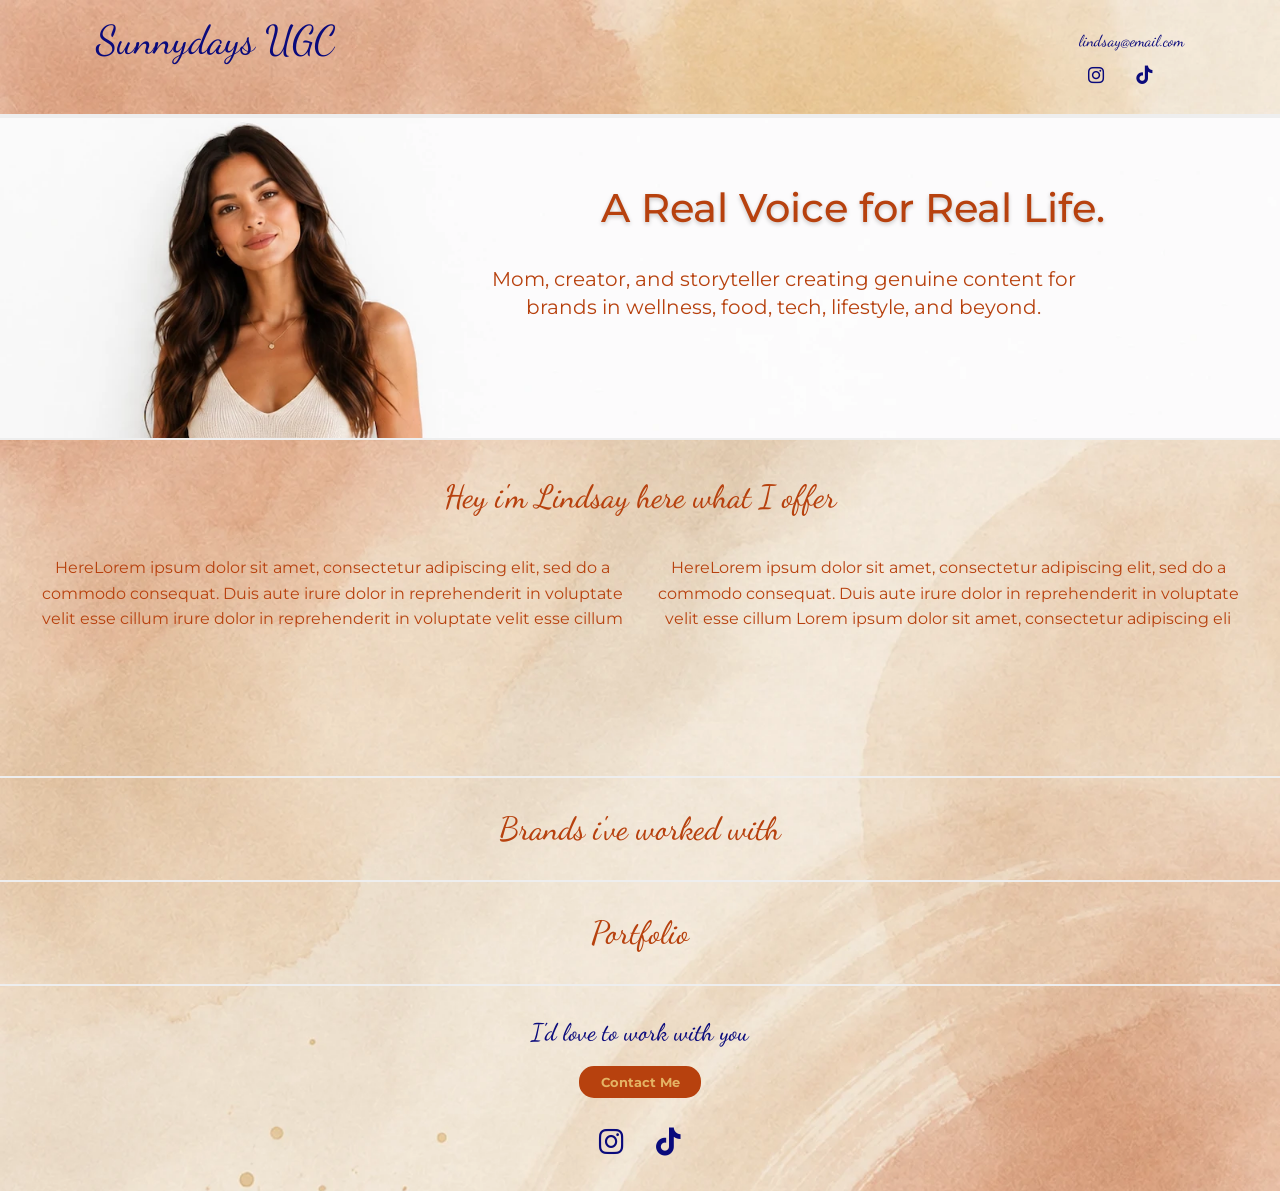
<file: public/index.html>
<!DOCTYPE html>
<html lang="en">
      <head>
            <link rel="stylesheet" href="styles.css">
            <meta charset="utf-8">
            <meta name="viewport" content="width=device-width initial-scale=1">

            <link rel="stylesheet" href="https://cdnjs.cloudflare.com/ajax/libs/font-awesome/6.7.2/css/all.min.css">

            <link rel="preconnect" href="https://fonts.googleapis.com">
            <link rel="preconnect" href="https://fonts.gstatic.com" crossorigin>
            <link href="https://fonts.googleapis.com/css2?family=Dancing+Script:wght@400..700&family=Montserrat:ital,wght@0,100..900;1,100..900&family=Playfair+Display:ital,wght@0,400..900;1,400..900&display=swap" rel="stylesheet">

            <title>Sunnydays UGC</title>
      </head>


      <body class="home-body">

            <main>


                  <header>

                              <nav class="nav-bar nav-bar-home">

                                    <ul class="list nav-list-links">
                                          <li class="nav-list-mains">
                                                      <a class="logo link nav-link-home" href="index.html">Sunnydays UGC</a>
                                          </li>
                                          <li class="list nav-list-mains nav-contact">
                                                      lindsay@email.com
                                          </li>
                                    </ul>

                                    <ul class="list nav-list-socials">

                                          <li class="nav-list-socials-item">
                                                      <a class="link nav-link-social">
                                                            <i class="fa-brands fa-instagram"></i>
                                                      </a>
                                          </li>

                                          <li class="nav-list-socials-item">
                                                      <a class="link nav-link-social">
                                                            <i class="fa-brands fa-tiktok"></i>
                                                      </a>
                                          </li>

                                    </ul>

                                    
                              </nav>

                  </header>

                  <hr />

                  <section class="hero-section">

                              <img class="hero-img" src="../images/Placeholder-hero-image-mobile.webp">
                              <div class="hero-section-text-container">
                                    <h1>A Real Voice for Real Life. </h1>
                                    <p class="hero-text">Mom, creator, and storyteller creating genuine content for brands in wellness, food, tech, lifestyle, and beyond.</p>
                              </div>

                  </section>

                  <hr />

                  <section class="about-section">
<!--This section may be a <ul> instead of 2 paragraphs -->
                              <h2 class="about-section-h2">Hey i'm Lindsay here what I offer</h2>
                              <p class="about-section-pl">HereLorem ipsum dolor sit amet, consectetur adipiscing elit, sed do a commodo consequat. Duis aute irure dolor in reprehenderit in voluptate velit esse cillum  irure dolor in reprehenderit in voluptate velit esse cillum </p>
                              <p class="about-section-pr">HereLorem ipsum dolor sit amet, consectetur adipiscing elit, sed do a commodo consequat. Duis aute irure dolor in reprehenderit in voluptate velit esse cillum  Lorem ipsum dolor sit amet, consectetur adipiscing eli</p>

                  </section>

                  <hr />

                  <section class="brands-section">

                              <h2>Brands i've worked with</h2>
                              <div class="brands-img-grid">
                                    <img>
                                    <img>
                                    <img>
                                    <img>
                                    <img>
                                    <img>
                              </div>


                  </section>

                  <hr />

                  <section class="portfolio-section">
                              <h2>Portfolio</h2>
                              
                              <ul class="list portfolio-video-grid">

                                    <li class="portfolio-video-card">   
                                          <!-- Paste the official Instagram embed here -->
                                    </li>

                                    <li class="portfolio-video-card">   
                                          <!-- Paste the official Instagram embed here -->
                                    </li>

                                    <li class="portfolio-video-card">   
                                          <!-- Paste the official Instagram embed here -->
                                    </li>

                                    <li class="portfolio-video-card">   
                                          <!-- Paste the official Instagram embed here -->
                                    </li>

                                    <li class="portfolio-video-card">   
                                          <!-- Paste the official Instagram embed here -->
                                    </li>

                                    <li class="portfolio-video-card">   
                                          <!-- Paste the official Instagram embed here -->
                                    </li>
                              </ul>


                  </section>

                  <hr />

                  <footer>

                              <h2 class="footer-h2">I'd love to work with you</h2>

                              <a class="link btn btn-footer-link" href="contact.html">Contact Me</a>

                              <ul class="list footer-socials">
                                    
                                    <li class="footer-socials-item">
                                          <a class="link footer-link-social" href="https://instagram.com" target="_blank" rel="noopener noreferrer">
                                                      <i class="fa-brands fa-instagram"></i>
                                          </a>
                                    </li>

                                    <li class="footer-socials-item">
                                          <a class="link footer-link-social">
                                                      <i class="fa-brands fa-tiktok"></i>
                                          </a>
                                    </li>

                              </ul>

                  </footer>

            </main>

      </body>
</html>
</file>
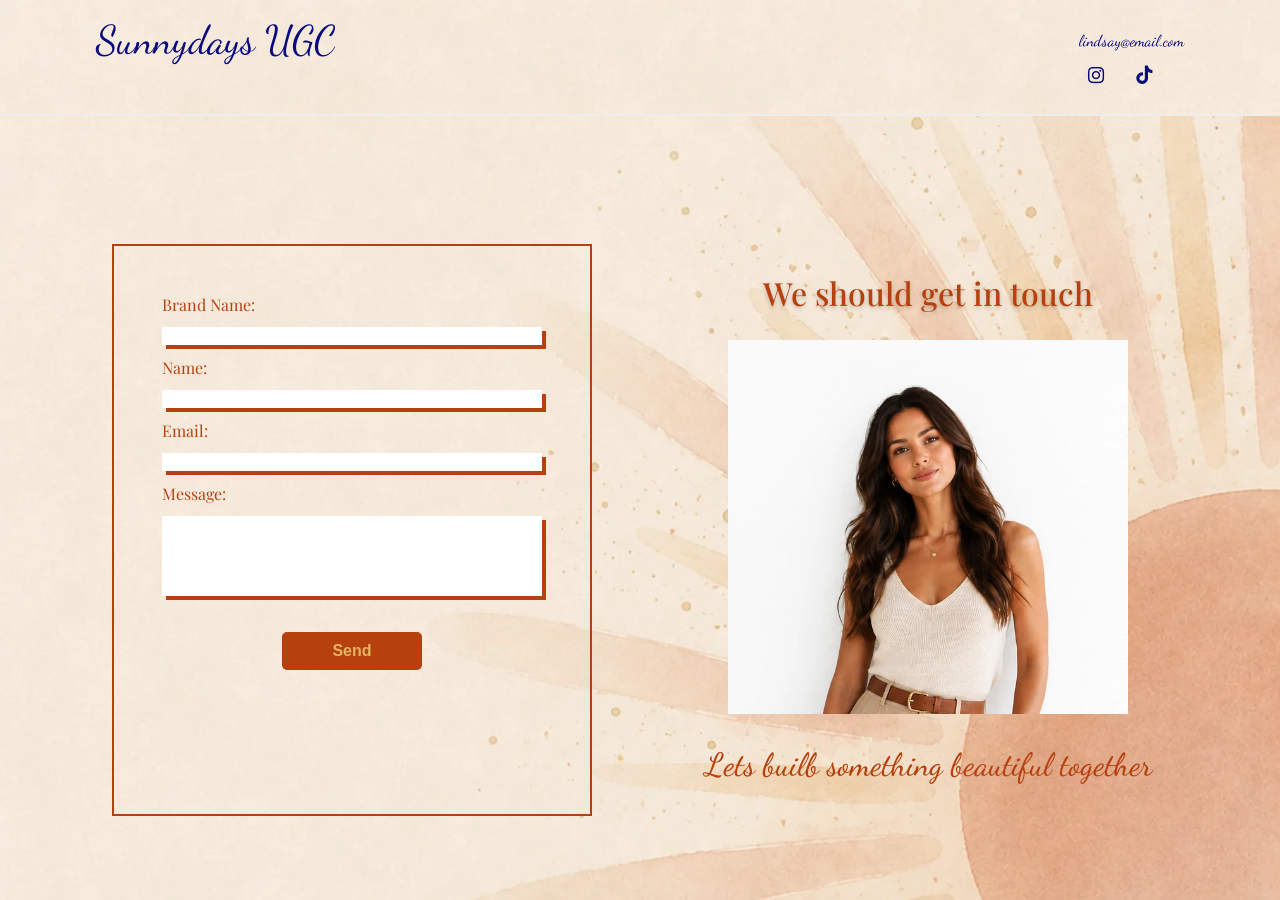
<file: public/contact.html>
<!DOCTYPE html>
<html lang="en">
      <head>
            <link rel="stylesheet" href="styles.css">
            <meta charset="utf-8">
            <meta name="viewport" content="width=device-width initial-scale=1">

            <link rel="stylesheet" href="https://cdnjs.cloudflare.com/ajax/libs/font-awesome/6.7.2/css/all.min.css">

            <link rel="preconnect" href="https://fonts.googleapis.com">
            <link rel="preconnect" href="https://fonts.gstatic.com" crossorigin>
            <link href="https://fonts.googleapis.com/css2?family=Dancing+Script:wght@400..700&family=Montserrat:ital,wght@0,100..900;1,100..900&family=Playfair+Display:ital,wght@0,400..900;1,400..900&display=swap" rel="stylesheet">

            <title>Sunnydays UGC Contact</title>
      </head>


      <body class="contact-body">

            <main>


                  <header>

                              <nav class="nav-bar nav-bar-contact">

                                    <ul class="list nav-list-links">
                                          <li class="nav-list-mains">
                                                      <a class="logo link nav-link-home" href="index.html">Sunnydays UGC</a>
                                          </li>
                                          <li class="list nav-list-mains nav-contact">
                                                      lindsay@email.com
                                          </li>
                                    </ul>

                                    <ul class="list nav-list-socials">

                                          <li class="nav-list-socials-item">
                                                      <a class="link nav-link-social">
                                                            <i class="fa-brands fa-instagram"></i>
                                                      </a>
                                          </li>

                                          <li class="nav-list-socials-item">
                                                      <a class="link nav-link-social">
                                                            <i class="fa-brands fa-tiktok"></i>
                                                      </a>
                                          </li>

                                    </ul>

                                    
                              </nav>

                  </header>


                  <section class="contact-section">

                              <div class="contact-text">
                                    <h1 class="contact-h1">We should get in touch</h1>
 <!--change this image later-->     <img class="contact-img" src="../images/Placeholder-hero-image-mobile.webp">
                                    <h2 class="contact-h2">Lets builb something beautiful together</h2>
                              </div>

                              <form class="contact-form" id="contact-form" action="#" method='POST'>

                                    <label class="contact-form-label" for="brandName" name="brandName">Brand Name:</label>
                                    <input class="contact-form-input" type="text" id="brandName" name="brandName">

                                    <label class="contact-form-label" for="name" name="name">Name:</label>
                                    <input class="contact-form-input" type="text" id="name" name="name">

                                    <label class="contact-form-label" for="email" name="email">Email:</label>
                                    <input class="contact-form-input" type="email" id="email" name="email">

                                    <label class="contact-form-label" for="message" name="message">Message:</label>
                                    <textarea class="contact-form-textarea" type="text" id="message" name="message" required></textarea>

                                    <button class="btn btn-contact-form" type="submit">Send</button>

                              </form>


                  </section>


            </main>


      </body>

</html>
</file>
<file: public/styles.css>
* {
        box-sizing: border-box;
}

:root {
        
        --header-font: ;
        --normal-text-font: ;
        
        --font-playfair-display: "Playfair Display", serif;
        --font-motserrat:"Montserrat", sans-serif;
        --font-dancing-script: "Dancing Script", cursive;
        --clay: #B7410E;
        --blue:  rgb(10, 10, 124);
        --yellow: #E4B364;
        --off-white: #EEEEEE;
        --nav-height: 7.25em;
}

body {
        margin: 0;
        padding: 0;
        font-family: var(--font-motserrat);
        /*font-family: "Montserrat", sans-serif;  
        font-family: "Dancing Script", cursive;
        */
        color: var(--clay);
        padding-top: var(--nav-height);
        text-align: center;
        min-height: 100vh;
}

.home-body {
        background-image: url(../images/boho-background.webp);
        background-position: center;
        background-size: cover;
}

.contact-body {
        background-image: url(../images/boho-sun-background-contacts.webp);
        background-position: bottom;
        background-size: cover;
        min-height: 100vh;
}


img {
        display: block;
        max-width: 100%;
        object-fit: cover;
}

.contact-img {
        max-width: 17em;
        margin: 0 auto;
}



/*======TYPOGRAPHY======*/

.logo {
        font-family: var(--font-dancing-script);
        font-size: 2.5rem;
        font-weight: 400;
}

.nav-contact {
        font-family: var(--font-dancing-script);
        color: var(--blue);
}

h1 {
       font-family: var(--font-motserrat);
       font-weight: 500;
       font-size: 2.5rem;
       max-width: 50ch;
       justify-self: center;
       text-shadow: 0 2px 4px rgba(0, 0, 0, 0.22);
} 

.contact-h1 {
        font-size: 2rem;
        font-family: var(--font-playfair-display);
}

.contact-h2 {
        margin: 1em auto;
}

.hero-text {
        font-size: 1.25rem;
        line-height: 1.4;
        max-width: 50ch;
        justify-self: center;
}

h2 {
        font-family: var(--font-dancing-script);
        font-weight: 500;
        font-size: 2rem;
        margin: 0;
}

footer > h2 {
        font-size: 1.5rem;
        color: var(--blue);
}

.about-section {
        line-height: 1.6;
}

hr {
        border-style: none;
        border-bottom: 2px solid var(--off-white);
        margin: 0;
}

/*   Links    */

.link {
        text-decoration: none;
        color: var(--blue);
}

.link:hover,
.link:focus {
        cursor: pointer;
        color: var(--clay);
}

.nav-list-socials-item {
        font-size: 1.15rem;
        
}

.footer-socials-item {
        font-size: 1.75rem;
}


/*   Lists    */

.list {
        margin: 0;
        padding: 0;
        list-style: none;
}




/*======LAYOUT======*/
section {
        padding: 2em;
}

.hero-section {
        padding: 0;
}

.hero-section-text-container {
        padding: 2em;
}


.nav-bar {
        position: fixed;
        top: 0;
        left: 0;
        width: 100%;
        height: var(--nav-height);
        z-index: 1000;
        border-bottom: 2px solid var(--off-white);  
}

.nav-bar-home {
        background-image: url(../images/boho-background.webp);
        background-position: top;
        background-size: cover; 
}

.nav-bar-contact {
        background-image: url(../images/boho-sun-background-contacts.webp);
        background-position: top;
        background-size: cover; 
}


.nav-list-socials,
.footer-socials {
        display: flex;
        gap: 2em;
        justify-content: center;
        align-items: center;
        margin-top: .5em;
}


/*  Buttons  */


.btn-contact-form {
        align-self: center;
        padding: .5em 3em;
        border-radius: 5px;
        font-size: inherit;
}

.btn {
        display:inline-block;
        border: 2px solid var(--clay);
        margin: 1.5em;
        background-color: var(--clay);
        color: var(--yellow);
        font-weight: 700;
}

.btn-footer-link {
        padding: .5em 1.5em;
        border-radius: 15px;
        font-size: .8rem;
}

.btn:hover,
.btn:focus {
        border: 2px solid var(--blue);
        color: var(--blue);
        cursor: pointer;
}

/*  Contact Form  */
.contact-form {
        display: flex;
        flex-direction: column;
        gap: .75em;
        text-align: left;
}

.contact-form-label {
        font-family: var(--font-playfair-display);
        cursor: pointer;
}

.contact-form-input,
.contact-form-textarea {
        cursor: pointer;
        font-family: inherit;
        border:none;
        box-shadow: 4px 4px var(--clay);
}

.contact-form-input:hover,
.contact-form-input:focus,
.contact-form-textarea:hover,
.contact-form-textarea:focus {
        border:1px solid var(--yellow);
        outline: none;
}

.contact-form-textarea {
        resize: none;
        height: 6em;
}


/*  Footer Layout  */

footer {
        padding: 2em;
}


/*======MEDIA QUERIES======*/


@media (min-width: 32em) {

        body {
                text-align: none;
        }

        .hero-img {
                display: none;
        }

        .hero-section {
                background-image: url("../images/Placeholder-hero-image-desktop.webp");
                background-position: top;
                background-size: cover;
                display: grid;
                grid-template-columns: 1fr 2fr;
                min-height: 20em;
        }

        .hero-section-text-container {
                grid-column: 2 / 3;
        }

}

@media (min-width: 37em) {

        .nav-bar {
                padding: 1em 4em;
                display: flex;
                flex-direction: column;
        }

        .nav-list-links {
                display: flex;
                flex-direction: row;
                justify-content: space-between;
                align-items: center;
        }

        .nav-list-socials {
                align-self: end;
                justify-self: center;
                margin: 0 2em 0 0;
        }

        .nav-contact {
                margin-left: auto;
        }

        .hero-section {
                background-position: center;
                
        }

        .about-section {
                display: grid;
                grid-template-columns: 1fr 1fr;
                grid-template-rows: 1fr 4fr;
                gap: 1em;
                max-width: 82em;
                margin: 0 auto;
        }

        .about-section-h2 {
                grid-column: 1 / 3;
        }

        .about-section-pl {
                grid-column: 1 / 2;
                grid-row: 2 / 3;
        }

        .about-section-pr {
                grid-column: 2 / 3;
                grid-row: 2 / 3;
        }

        .contact-section {
                display: grid;
                grid-template-columns: 1fr 1fr;
                gap: 1.5em;
                max-width: 70em;
                margin: 3em auto 0 auto;
        }

        .contact-text {
                grid-column: 2 / 3;
        }

        .contact-form {
                text-align: left;
                border:2px solid var(--clay);
                padding: 2em;
                grid-column: 1 / 2;
                grid-row: 1 / 2;
        }

        
}


@media (min-width: 40em) {
        .hero-section {
                background-repeat: no-repeat;
                background-position: 60% 20%;
        }
}





@media (min-width: 62em) {

        .nav-bar {
                padding: 1em 6em;
        }

        .contact-section {
                margin: 6em auto 0 auto;
                gap: 6em;
        }

        .contact-form {
                padding: 3em;
        }

        .contact-img {
                max-width: 25em;
        }
}

@media (min-width: 75em) {
        .hero-section {
                background-repeat: no-repeat;
                background-position: 70% 23%;
        }
}

@media (min-width: 95em) {
        .contact-section {
                gap: 9em;
        }
}
</file>
